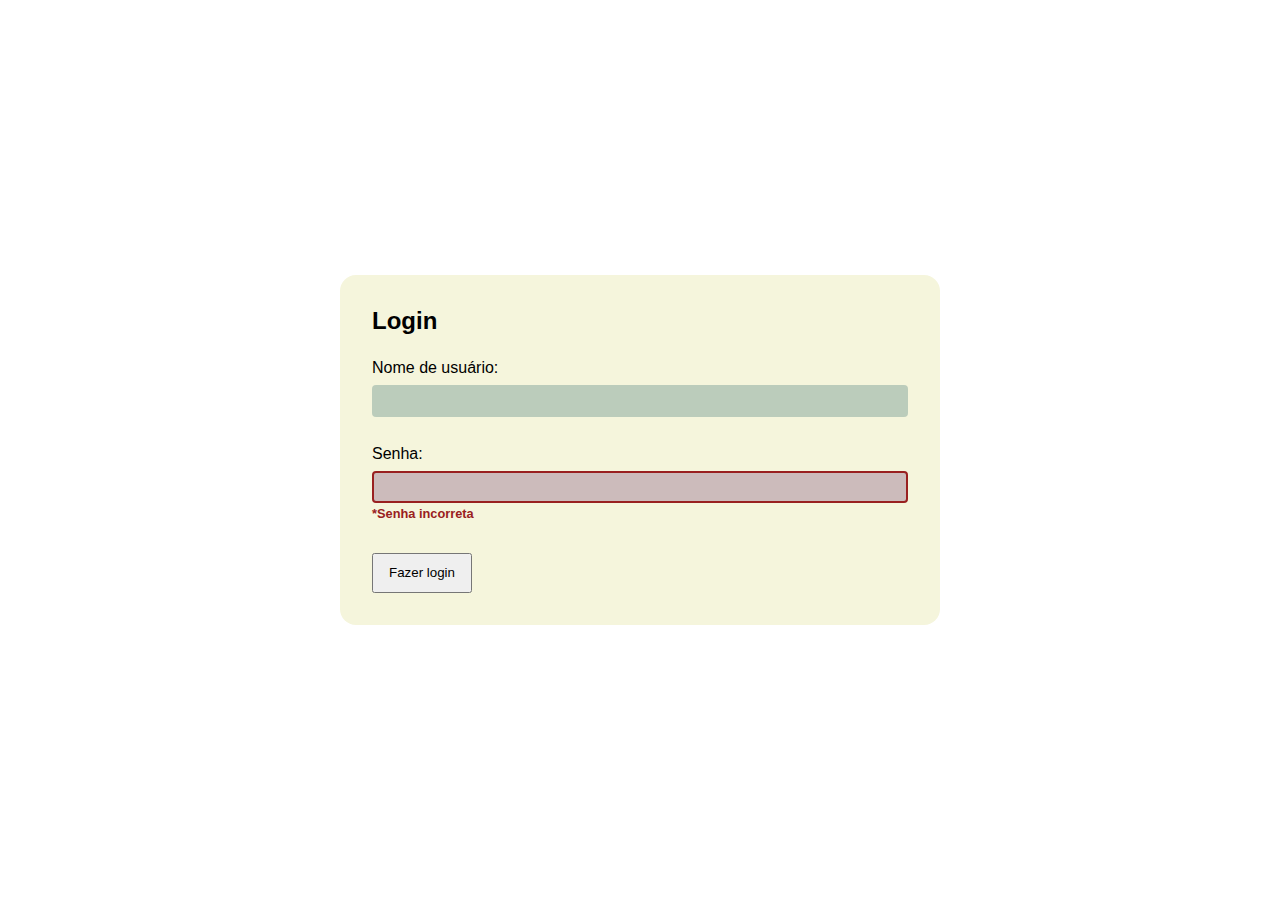
<file: Aula_css_Js/index.html>
<!DOCTYPE html>
<html lang="en">
<head>
  <meta charset="UTF-8">
  <meta http-equiv="X-UA-Compatible" content="IE=edge">
  <meta name="viewport" content="width=device-width, initial-scale=1.0">
  <link rel="stylesheet" href="style.css">
  <script src="script.js" defer></script>
  <title>Style e ClassList</title>
</head>
<body>
  <main>
    <section id="login">
      <h2>Login</h2>
      <form action="">
        <label for="login-usuario">Nome de usuário:</label>
        <input type="text" id="login-usuario" name="login-usuario" class="">
        <p class="error-text">*Usuário inválido</p>

        <label for="login-senha">Senha:</label>
        <input type="password" id="login-senha" name="login-senha" class="">
        <p class="error-text">*Senha incorreta</p>

        <button type="button">Fazer login</button>
      </form>
    </section>
  </main>
</body>
</html>
</file>
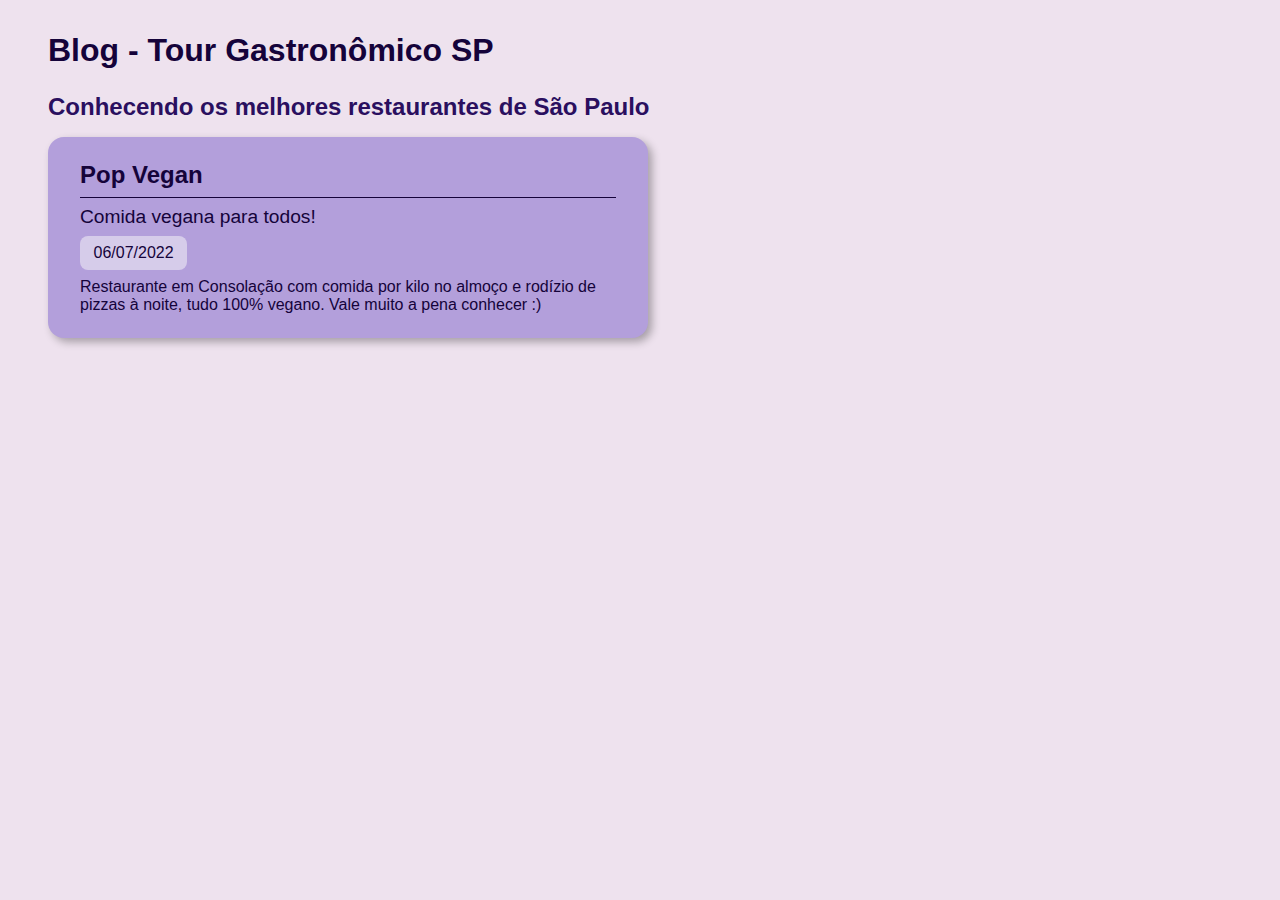
<file: Aula_ElementosDOM/index.html>
<!DOCTYPE html>
<html lang="en">
<head>
  <meta charset="UTF-8">
  <meta http-equiv="X-UA-Compatible" content="IE=edge">
  <meta name="viewport" content="width=device-width, initial-scale=1.0">
  <link rel="stylesheet" href="style.css">
  <script src="script.js" defer></script>
  <title>Criar elementos no DOM</title>
</head>
<body>
  <h1><strong>Blog</strong> - Tour Gastronômico SP</h1>
  <h2>Conhecendo os melhores restaurantes de São Paulo</h2>
  <main>
    <article id="post-1">
      <h3>Pop Vegan</h3>
      <p class="subtitulo">Comida vegana para todos!</p>
      <div class="data">06/07/2022</div>
      <p>Restaurante em Consolação com comida por kilo no almoço e rodízio de pizzas à noite, tudo 100% vegano. Vale muito a pena conhecer :)</p>
    </article>
  </main>
</body>
</html>
</file>
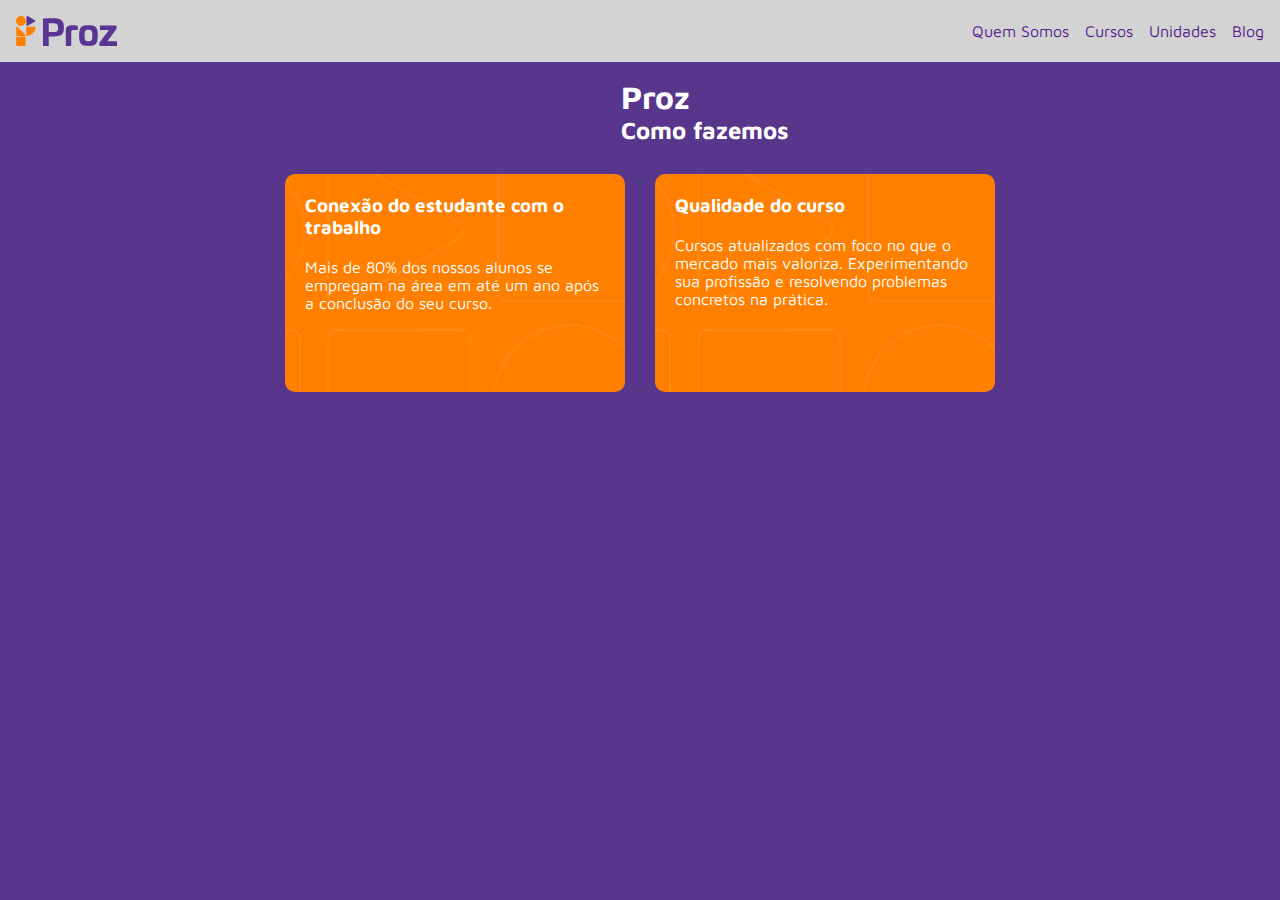
<file: Aula_SiteProz/index.html>
<!DOCTYPE html>
<html lang="en">

<head>
  <meta charset="UTF-8">
  <meta http-equiv="X-UA-Compatible" content="IE=edge">
  <meta name="viewport" content="width=device-width, initial-scale=1.0">
  <!-- Links do Google Fonts -->
  <link rel="preconnect" href="https://fonts.googleapis.com">
  <link rel="preconnect" href="https://fonts.gstatic.com" crossorigin>
  <link href="https://fonts.googleapis.com/css2?family=Maven+Pro&display=swap" rel="stylesheet">
  <!-- Link do nosso arquivo CSS -->
  <link rel="stylesheet" href="style.css">
  <title>Proz Educação</title>
</head>

<body>
  <header>
    <img src="./img/logotipo_proz.svg" alt="logotipo da Proz Educação">
    <nav>
      <ul>
        <li>
          <a href="">Quem Somos</a>
        </li>
        <li>
          <a href="">Cursos</a>
        </li>
        <li>
          <a href="">Unidades</a>
        </li>
        <li>
          <a href="">Blog</a>
        </li>
      </ul>
    </nav>
  </header>
  <main class="prozMain">
    <div class="title">
      <h1>Proz</h1>
      <h2>Como fazemos</h2>
    </div>
    <section class="principal">
      <div class="card">
        <h3>Conexão do estudante com o trabalho</h3>
        <p>Mais de 80% dos nossos alunos se empregam na área em até um ano após a conclusão do seu curso.</p>
      </div>
      <div class="card">
        <h3>Qualidade do curso</h3>
        <p>Cursos atualizados com foco no que o mercado mais valoriza. Experimentando sua profissão e resolvendo problemas
          concretos na prática.</p>
      </div>
    </section>
  </main>
  <footer>

  </footer>
</body>

</html>
</file>
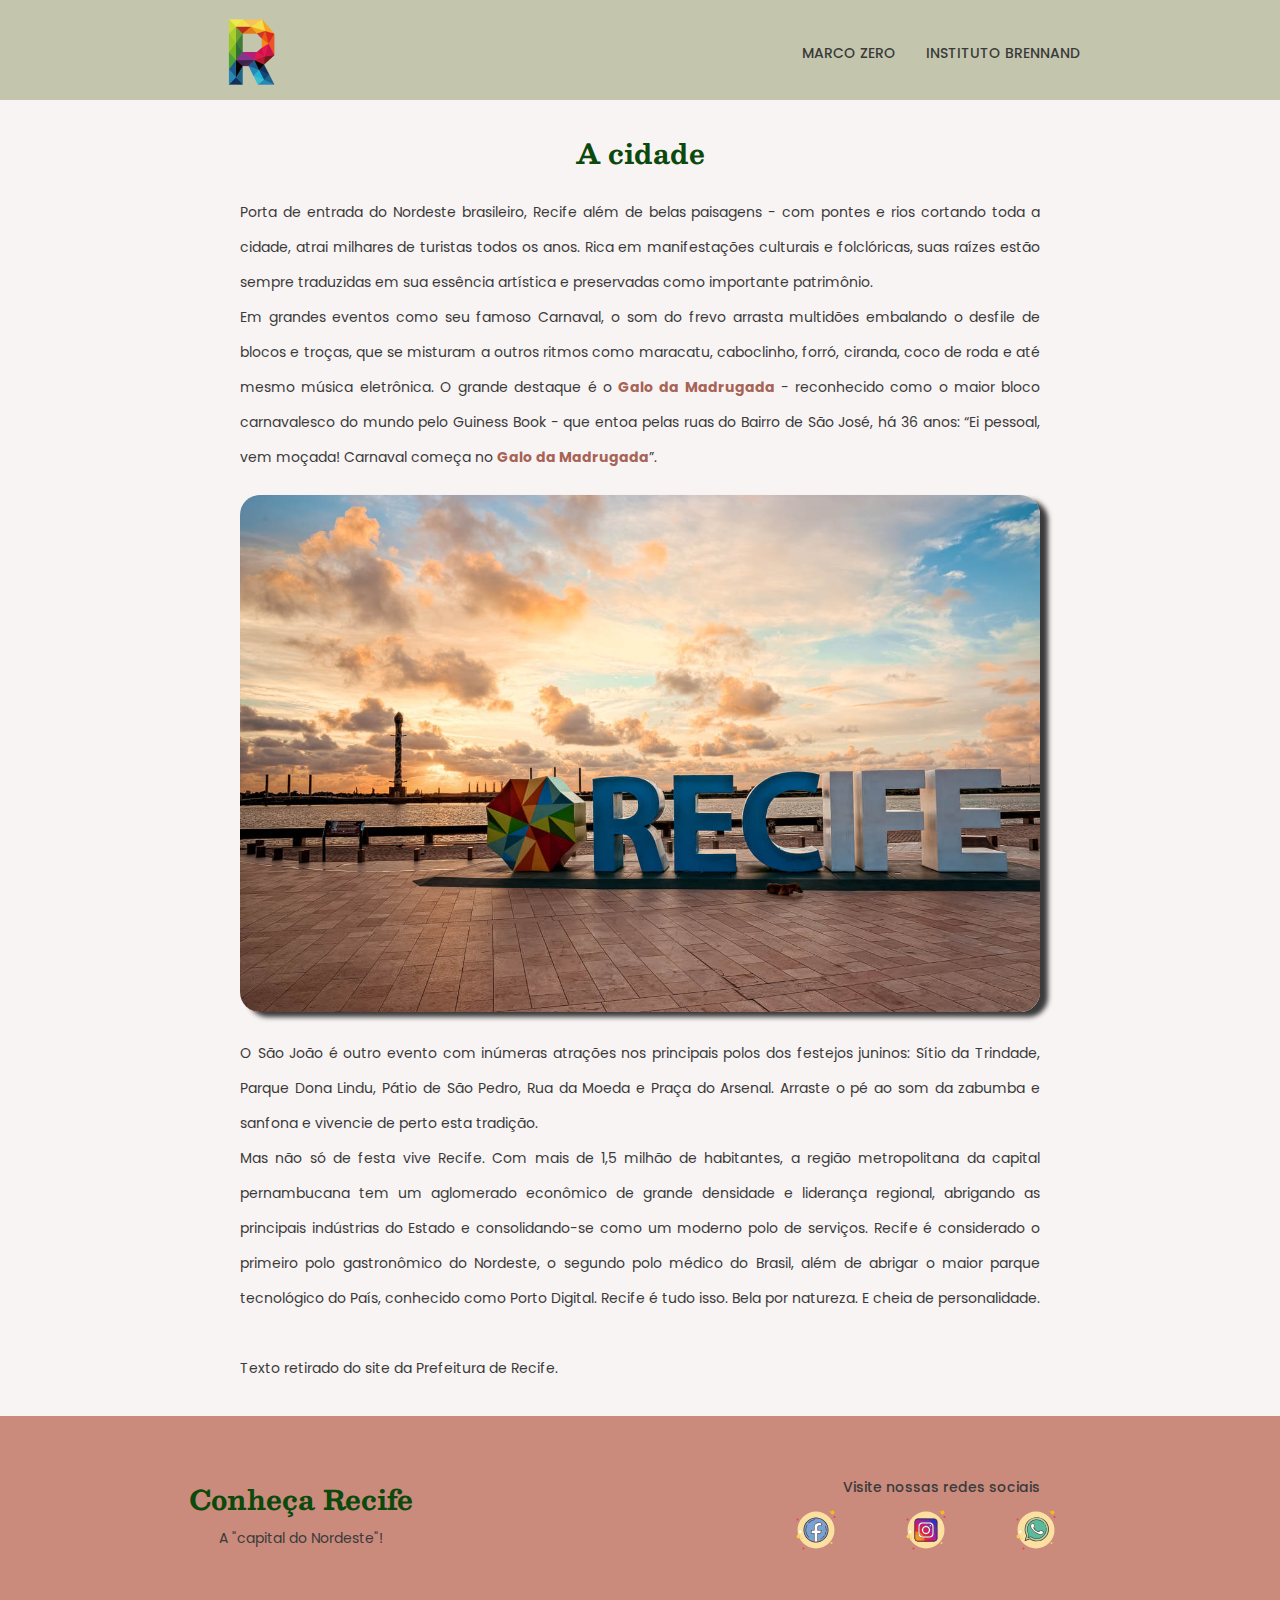
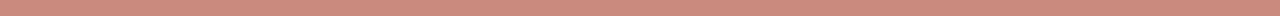
<file: Aula_SiteRecife/index.html>
<!DOCTYPE html>
<html lang="pt-br">

<head>
    <link rel="preconnect" href="https://fonts.googleapis.com">
    <link rel="preconnect" href="https://fonts.gstatic.com" crossorigin>
    <meta charset="UTF-8">
    <meta name="viewport" content="width=device-width, initial-scale=1.0">
    <link href="https://fonts.googleapis.com/css2?family=Besley:wght@400;500&family=Poppins:wght@400;500&display=swap"
        rel="stylesheet">
    <link rel="stylesheet" href="style.css">
    <title>Recife</title>
</head>

<body>
    <header class="cabecalho">

        <nav class="menu">
            <a href="./index.html"><img src="./img/logoR.png" alt="logo escrito Recife com bandeira do Brasil abaixo"
                    height="100"></a>

            <ul class="menu__lista">
                <li><a href="./marcoZero.html">Marco Zero</a></li>
                <li><a href="./instituto.html">Instituto Brennand</a></li>
            </ul>
        </nav>
    </header>

    <main>
        <section class="conteudo">

            <h1>A cidade</h1>
            <p>Porta de entrada do Nordeste brasileiro, Recife além de belas paisagens - com pontes e rios cortando toda
                a
                cidade, atrai milhares de turistas todos os anos. Rica em manifestações culturais e folclóricas, suas
                raízes
                estão sempre traduzidas em sua essência artística e preservadas como importante patrimônio.</p>

            <p>
                Em grandes eventos como seu famoso Carnaval, o som do frevo arrasta multidões embalando o desfile de
                blocos
                e troças, que se misturam a outros ritmos como maracatu, caboclinho, forró, ciranda, coco de roda e até
                mesmo música eletrônica. O grande destaque é o <strong>Galo da Madrugada</strong> - reconhecido como o
                maior
                bloco
                carnavalesco do mundo pelo Guiness Book - que entoa pelas ruas do Bairro de São José, há 36 anos: “Ei
                pessoal, vem moçada! Carnaval começa no <strong>Galo da Madrugada</strong>”.
            </p>

            <img class="imgPaginas" src="./img/recife.jpg" alt="Escrito Recife" >

            <p>
                O São João é outro evento com inúmeras atrações nos principais polos dos festejos juninos: Sítio da
                Trindade, Parque Dona Lindu, Pátio de São Pedro, Rua da Moeda e Praça do Arsenal. Arraste o pé ao som da
                zabumba e sanfona e vivencie de perto esta tradição.
            </p>

            <p>
                Mas não só de festa vive Recife. Com mais de 1,5 milhão de habitantes, a região metropolitana da capital
                pernambucana tem um aglomerado econômico de grande densidade e liderança regional, abrigando as
                principais
                indústrias do Estado e consolidando-se como um moderno polo de serviços. Recife é considerado o primeiro
                polo gastronômico do Nordeste, o segundo polo médico do Brasil, além de abrigar o maior parque
                tecnológico
                do País, conhecido como Porto Digital. Recife é tudo isso. Bela por natureza. E cheia de personalidade.
            </p>

            <p>
                <br>
                Texto retirado do site da Prefeitura de Recife.</p>
        </section>

    </main>
    <footer class="rodape">
        <div class="textoRodape">
            <h3>Conheça Recife</h3>
            <p>A "capital do Nordeste"!</p>
        </div>

        <div class="redesSociais">
            <p>Visite nossas redes sociais</p>
            <ul class="menu__lista">
                <li> <a href="http://facebook.com.br" target="_blank"><img src="./img/facebook.svg"
                            alt="logo do facebook">
                </li>
                <li> <a href="http://instagram.com.br" target="_blank"><img src="./img/instagram.svg"
                            alt="logo do instagram"></li>
                <li> <a href="http://whatsapp.com" target="_blank"><img src="./img/whatsapp.svg" alt="logo do whatsapp">
                </li>
            </ul>
        </div>

    </footer>
</body>

</html>
</file>
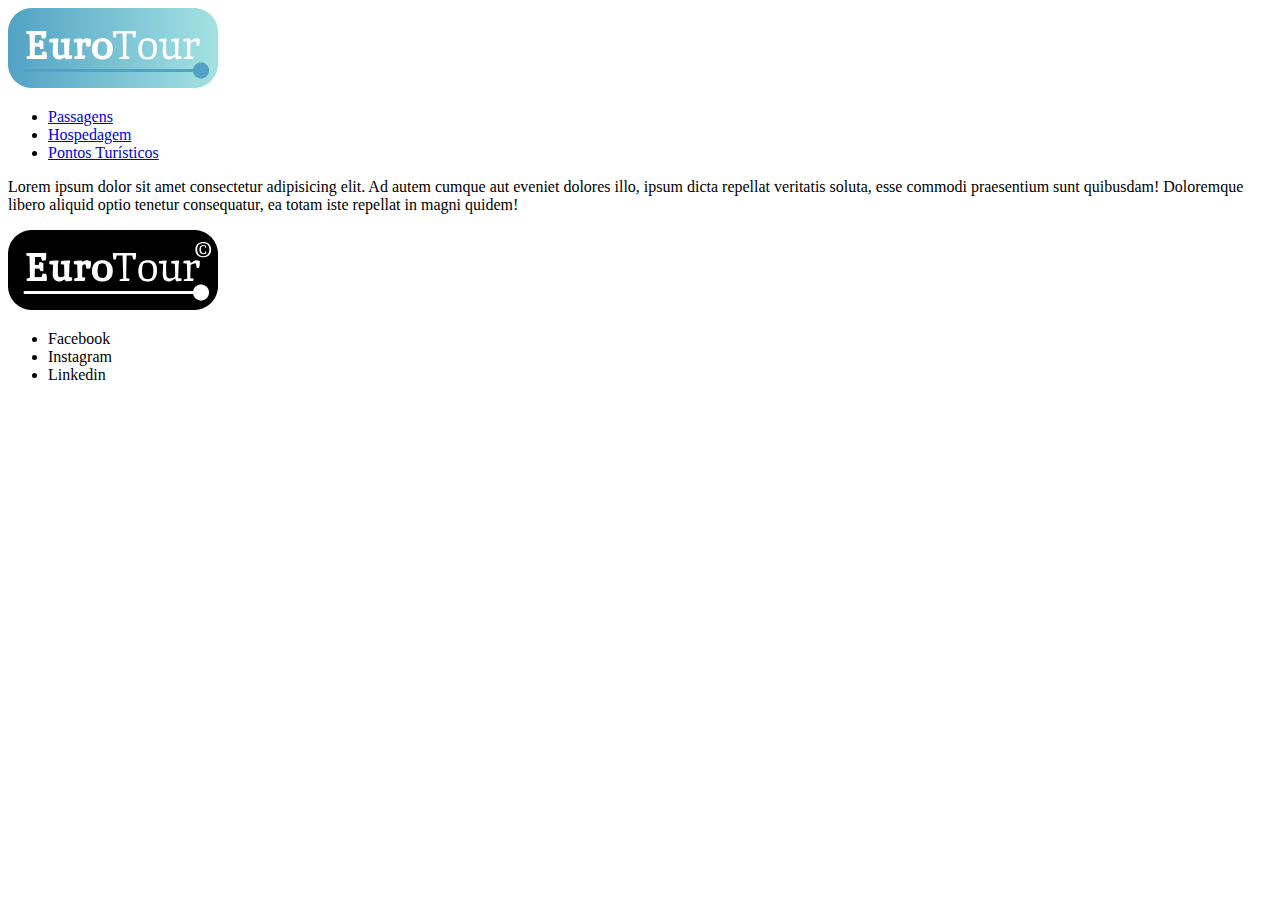
<file: hospedagem.html>
<!DOCTYPE html>
<html lang="en">
<head>
    <meta charset="UTF-8">
    <meta http-equiv="X-UA-Compatible" content="IE=edge">
    <meta name="viewport" content="width=device-width, initial-scale=1.0">
    <title>Document</title>
</head>
<body>
    <header>
        <a href="./index.html"><img src="./img/eurotour-logo-cor.png" alt="Logo com a palavra EuroTour em branco no fundo azul"></a> 
        <nav>
          <ul>
            
            <li><a href="./passagens.html">Passagens</a></li>
            <li> <a href="./hospedagem.html">Hospedagem</a></li>
            <li><a href="./pontosTuristicos.html">Pontos Turísticos</a></li>
          </ul>
    
        </nav>
      </header>
    <main>
    <p> Lorem ipsum dolor sit amet consectetur adipisicing elit. Ad autem cumque aut eveniet dolores illo, ipsum dicta repellat veritatis soluta, esse commodi praesentium sunt quibusdam! Doloremque libero aliquid optio tenetur consequatur, ea totam iste repellat in magni quidem! </p>
</main>
    <footer>
        <img src="./img/eurotour-logo-pb.png" alt="">
        <ul>
          <li>Facebook</li>
          <li>Instagram</li>
          <li>Linkedin</li>
        </ul>
      </footer>
    
</body>
</html>
</file>
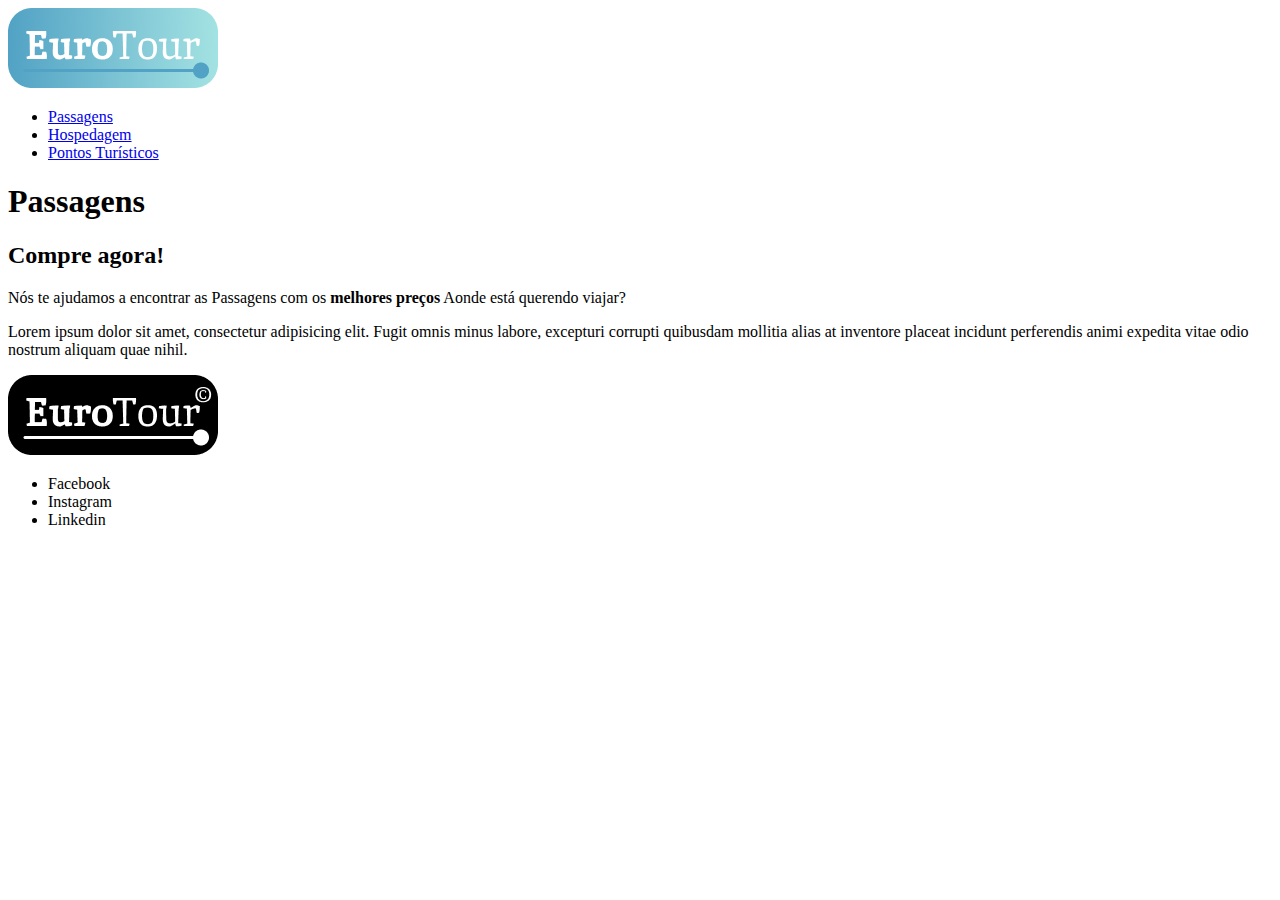
<file: passagens.html>
<!DOCTYPE html>
<html lang="en">
<head>
    <meta charset="UTF-8">
    <meta http-equiv="X-UA-Compatible" content="IE=edge">
    <meta name="viewport" content="width=device-width, initial-scale=1.0">
    <title>Document</title>
</head>
<body>
    <header>
        <a href="./index.html"><img src="./img/eurotour-logo-cor.png" alt="Logo com a palavra EuroTour em branco no fundo azul"></a> 
        <nav>
          <ul>
            
            <li><a href="./passagens.html">Passagens</a></li>
            <li> <a href="./hospedagem.html">Hospedagem</a></li>
            <li><a href="./pontosTuristicos.html">Pontos Turísticos</a></li>
          </ul>
    
        </nav>
      </header>
    <main>
    <h1>Passagens</h1>
    <h2>Compre agora!</h2>
    <p>Nós te ajudamos a encontrar as Passagens com os <strong>melhores preços</strong> Aonde está querendo viajar?</p>
    
    <p>Lorem ipsum dolor sit amet, consectetur adipisicing elit. Fugit omnis minus labore, excepturi corrupti quibusdam mollitia alias at inventore placeat incidunt perferendis animi expedita vitae odio nostrum aliquam quae nihil.</p>
</main>
    <footer>
        <img src="./img/eurotour-logo-pb.png" alt="">
        <ul>
          <li>Facebook</li>
          <li>Instagram</li>
          <li>Linkedin</li>
        </ul>
      </footer>
</body>
</html>
</file>
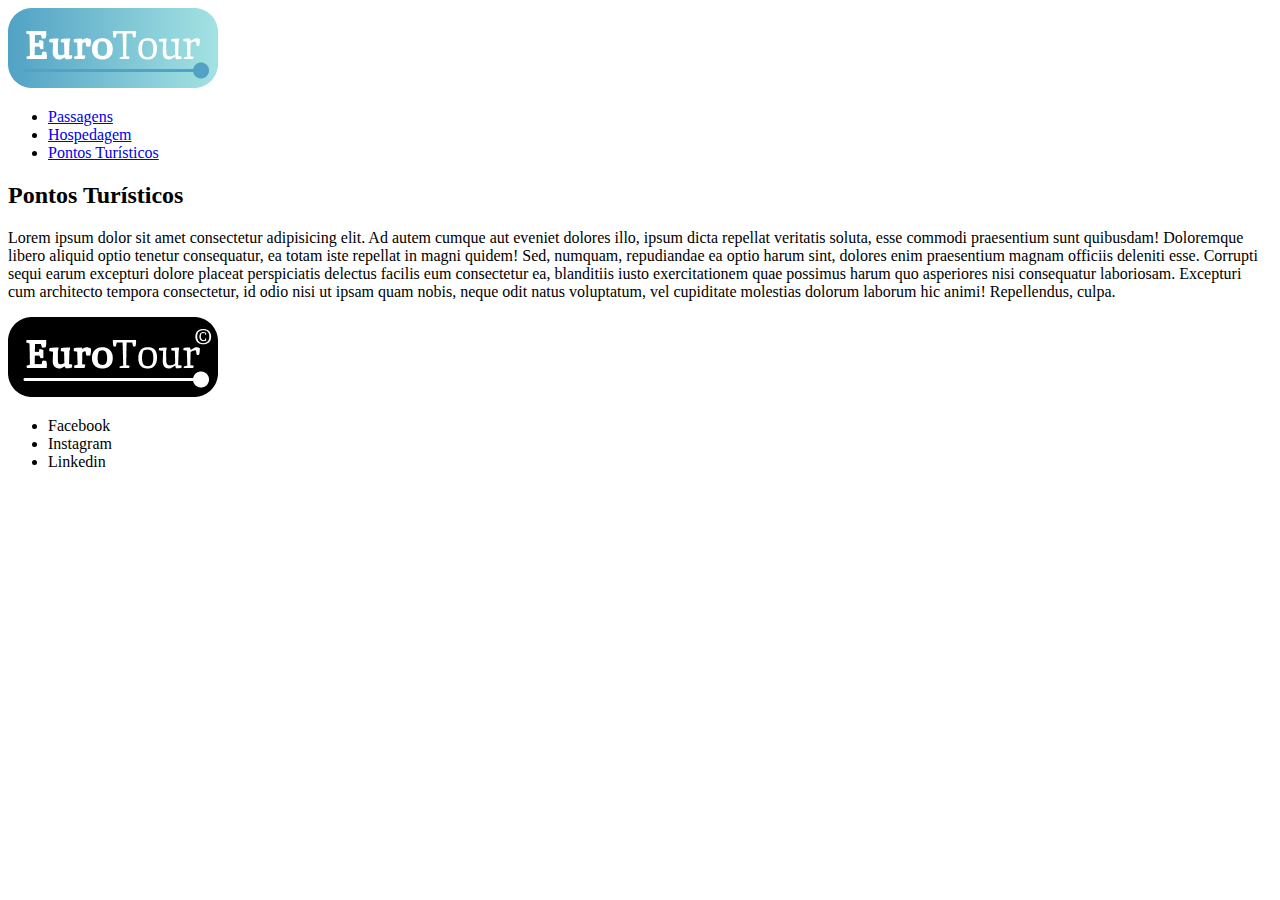
<file: pontosTuristicos.html>
<!DOCTYPE html>
<html lang="en">
<head>
    <meta charset="UTF-8">
    <meta http-equiv="X-UA-Compatible" content="IE=edge">
    <meta name="viewport" content="width=device-width, initial-scale=1.0">
    <title>Document</title>
</head>
<body>
    <header>
        <a href="./index.html"><img src="./img/eurotour-logo-cor.png" alt="Logo com a palavra EuroTour em branco no fundo azul"></a> 
        <nav>
          <ul>
            
            <li><a href="./passagens.html">Passagens</a></li>
            <li> <a href="./hospedagem.html">Hospedagem</a></li>
            <li><a href="./pontosTuristicos.html">Pontos Turísticos</a></li>
          </ul>
    
        </nav>
      </header>
    <main>

        <h2>Pontos Turísticos</h2>
    <p> Lorem ipsum dolor sit amet consectetur adipisicing elit. Ad autem cumque aut eveniet dolores illo, ipsum dicta repellat veritatis soluta, esse commodi praesentium sunt quibusdam! Doloremque libero aliquid optio tenetur consequatur, ea totam iste repellat in magni quidem! Sed, numquam, repudiandae ea optio harum sint, dolores enim praesentium magnam officiis deleniti esse. Corrupti sequi earum excepturi dolore placeat perspiciatis delectus facilis eum consectetur ea, blanditiis iusto exercitationem quae possimus harum quo asperiores nisi consequatur laboriosam. Excepturi cum architecto tempora consectetur, id odio nisi ut ipsam quam nobis, neque odit natus voluptatum, vel cupiditate molestias dolorum laborum hic animi! Repellendus, culpa.</p>
</main>
    <footer>
        <img src="./img/eurotour-logo-pb.png" alt="">
        <ul>
          <li>Facebook</li>
          <li>Instagram</li>
          <li>Linkedin</li>
        </ul>
      </footer>
</body>
</html>
</file>
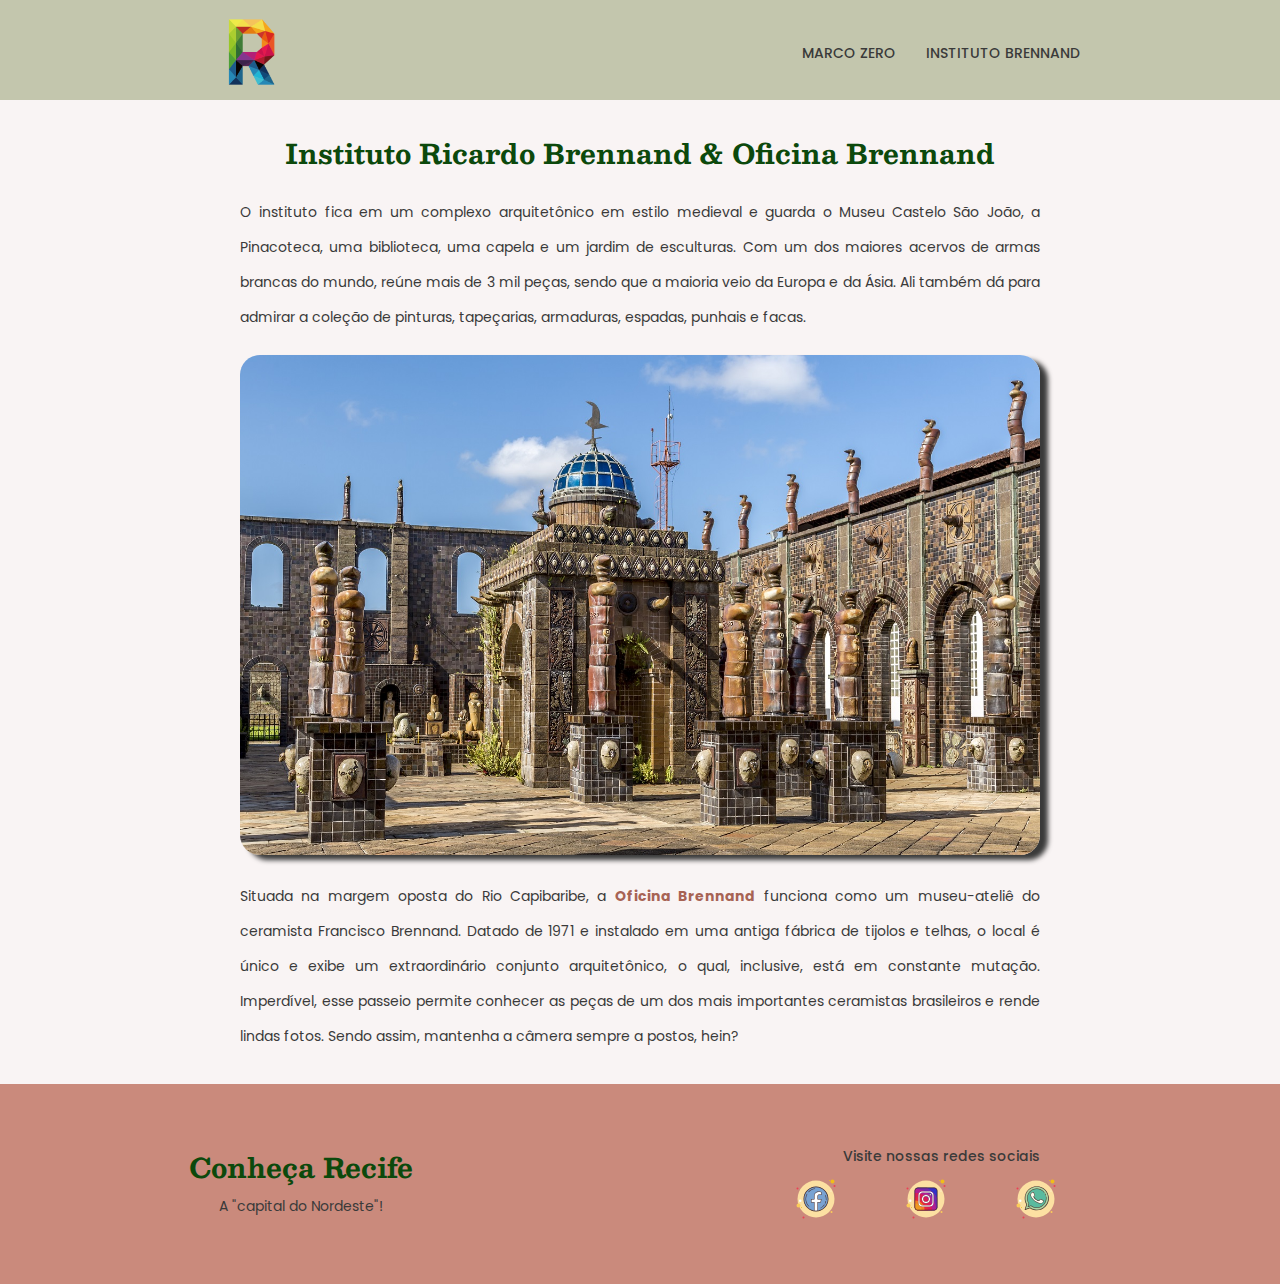
<file: Aula_SiteRecife/instituto.html>
<!DOCTYPE html>
<html lang="pt-br">

<head>
    <link rel="preconnect" href="https://fonts.googleapis.com">
    <link rel="preconnect" href="https://fonts.gstatic.com" crossorigin>
    <meta charset="UTF-8">
    <meta name="viewport" content="width=device-width, initial-scale=1.0">
    <link rel="stylesheet" href="style.css">
    <link href="https://fonts.googleapis.com/css2?family=Besley:wght@400;500&family=Poppins:wght@400;500&display=swap"
        rel="stylesheet">
    <title>Pontos Turísticos</title>
</head>

<body>
    <header class="cabecalho">

        <nav class="menu">
            <a href="./index.html"><img src="./img/logoR.png" alt="logo escrito Recife com bandeira do Brasil abaixo"
                    height="100"></a>

            <ul class="menu__lista">
                <li><a href="./marcoZero.html">Marco Zero</a></li>
                <li><a href="./instituto.html">Instituto Brennand</a></li>
            </ul>
        </nav>
    </header>

    <main>
        <section class="conteudo">
            <h1>Instituto Ricardo Brennand & Oficina Brennand</h1>
            <p>O instituto fica em um complexo arquitetônico em estilo medieval e guarda o Museu Castelo São João, a
                Pinacoteca, uma biblioteca, uma capela e um jardim de esculturas. Com um dos maiores acervos de armas
                brancas do mundo, reúne mais de 3 mil peças, sendo que a maioria veio da Europa e da Ásia. Ali também dá
                para admirar a coleção de pinturas, tapeçarias, armaduras, espadas, punhais e facas.</p>

            <img class="imgPaginas" src="./img/instituto.jpg" alt="Oficina Brennand" height="500">

            <p>Situada na margem oposta do Rio Capibaribe, a <strong>Oficina Brennand</strong> funciona como um
                museu-ateliê
                do ceramista Francisco Brennand. Datado de 1971 e instalado em uma antiga fábrica de tijolos e telhas, o
                local é único e exibe um extraordinário conjunto arquitetônico, o qual, inclusive, está em constante
                mutação. Imperdível, esse passeio permite conhecer as peças de um dos mais importantes ceramistas
                brasileiros e rende lindas fotos. Sendo assim, mantenha a câmera sempre a postos, hein?</p>
        </section>
    </main>

    <footer class="rodape">
        <div class="textoRodape">
            <h3>Conheça Recife</h3>
            <p>A "capital do Nordeste"!</p>
        </div>

        <div class="redesSociais">
            <p>Visite nossas redes sociais</p>
            <ul class="menu__lista">
                <li> <a href="http://facebook.com.br" target="_blank"><img src="./img/facebook.svg"
                            alt="logo do facebook">
                </li>
                <li> <a href="http://instagram.com.br" target="_blank"><img src="./img/instagram.svg"
                            alt="logo do instagram"></li>
                <li> <a href="http://whatsapp.com" target="_blank"><img src="./img/whatsapp.svg" alt="logo do whatsapp">
                </li>
            </ul>
        </div>

    </footer>

</body>

</html>
</file>
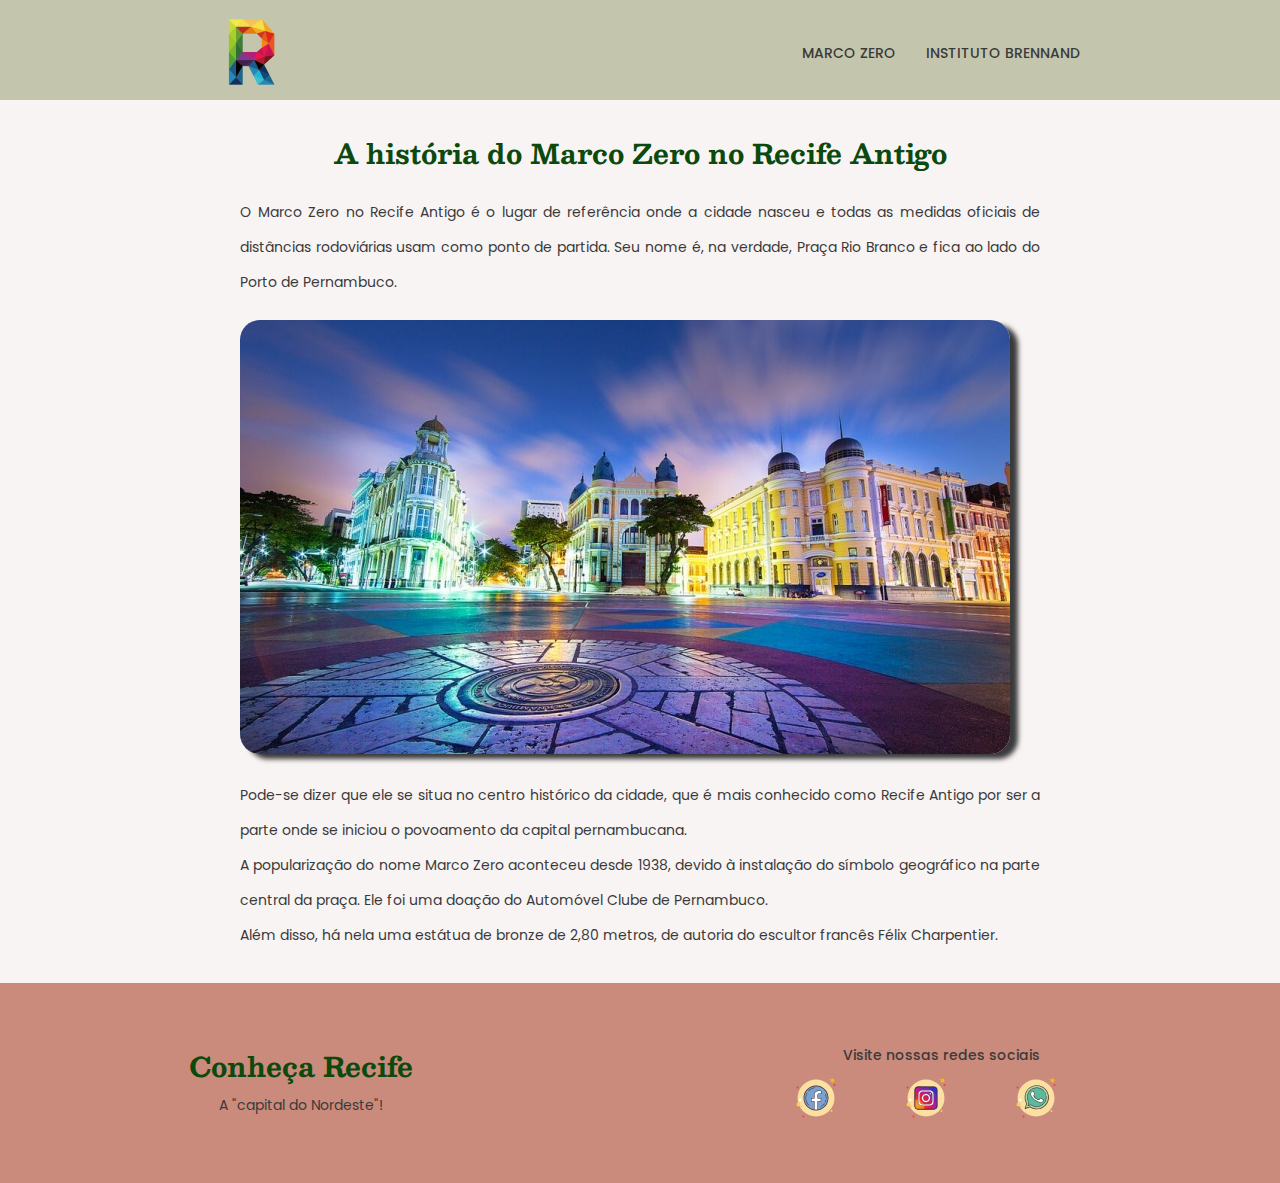
<file: Aula_SiteRecife/marcoZero.html>
<!DOCTYPE html>
<html lang="pt-br">

<head>
    <link rel="preconnect" href="https://fonts.googleapis.com">
    <link rel="preconnect" href="https://fonts.gstatic.com" crossorigin>
    <meta charset="UTF-8">
    <meta name="viewport" content="width=device-width, initial-scale=1.0">
    <link rel="stylesheet" href="style.css">
    <link href="https://fonts.googleapis.com/css2?family=Besley:wght@400;500&family=Poppins:wght@400;500&display=swap"
        rel="stylesheet">
    <title>Marco Zero</title>
</head>

<body>
    <header class="cabecalho">

        <nav class="menu">
            <a href="./index.html"><img src="./img/logoR.png" alt="logo escrito Recife com bandeira do Brasil abaixo"
                    height="100"></a>

            <ul class="menu__lista">
                <li><a href="./marcoZero.html">Marco Zero</a></li>
                <li><a href="./instituto.html">Instituto Brennand</a></li>
            </ul>
        </nav>
    </header>


    <main>
        <section class="conteudo">
            <h1>A história do Marco Zero no Recife Antigo</h1>

            <p> O Marco Zero no Recife Antigo é o lugar de referência onde a cidade nasceu e todas as medidas oficiais
                de
                distâncias rodoviárias usam como ponto de partida. Seu nome é, na verdade, Praça Rio Branco e fica ao
                lado
                do Porto de Pernambuco.</p>

            <img class="imgPaginas" src="./img/marco_zero.jpg"
                alt="Fotografia do Ponto Turístico Marco Zero, em Recife">

            <p>Pode-se dizer que ele se situa no centro histórico da cidade, que é mais conhecido como Recife Antigo por
                ser a parte onde se iniciou o povoamento da capital pernambucana.</p>
            <p>A popularização do nome Marco Zero aconteceu desde 1938, devido à instalação do símbolo geográfico na
                parte
                central da praça. Ele foi uma doação do Automóvel Clube de Pernambuco.</p>

            <p> Além disso, há nela uma estátua de bronze de 2,80 metros, de autoria do escultor francês Félix
                Charpentier.
            </p>
        </section>
    </main>
    <footer class="rodape">
        <div class="textoRodape">
            <h3>Conheça Recife</h3>
            <p>A "capital do Nordeste"!</p>
        </div>

        <div class="redesSociais">
            <p>Visite nossas redes sociais</p>
            <ul class="menu__lista">
                <li> <a href="http://facebook.com.br" target="_blank"><img src="./img/facebook.svg"
                            alt="logo do facebook">
                </li>
                <li> <a href="http://instagram.com.br" target="_blank"><img src="./img/instagram.svg"
                            alt="logo do instagram"></li>
                <li> <a href="http://whatsapp.com" target="_blank"><img src="./img/whatsapp.svg" alt="logo do whatsapp">
                </li>
            </ul>
        </div>

    </footer>
</body>

</html>
</file>
<file: Aula_css_Js/style.css>
* {
  margin: 0;
  padding: 0;
  box-sizing: border-box;
  font-family: 'Lucida Sans', 'Lucida Sans Regular', 'Lucida Grande', 'Lucida Sans Unicode', Geneva, Verdana, sans-serif;
}

body {
  height: 100vh;
  display: grid;
}

main {
  width: 600px;
  background-color: #5e49b3;
  margin: auto;
  border-radius: 16px;
}


section {
  padding: 2rem;
}

form {
  display: flex;
  flex-direction: column;
}

form label {
  margin-top: 1.5rem;
}

form button {
  width: 100px;
  height: 40px;
  margin-top: 2rem;
}

input {
  border: none;
  border-radius: 4px;
  height: 32px;
  margin-top: .5rem;
  margin-bottom: .2rem;
  padding: .5rem;
}


/* ----- Estilos dinâmicos ----- */

input.error {
  border: solid 2px #992020;
  background-color: #CCBBBB;
  color: #662020;
}

input.correct {
  background-color: #BBCCBB;
  color: #206620;
}

.error-text {
  display: none;
  font-size: .8rem;
  font-weight: 600;
  color: #992020;
}

.visible {
  display: block;
}
</file>
<file: Aula_ElementosDOM/style.css>
* {
  margin: 0;
  padding: 0;
  box-sizing: border-box;
  font-family: Arial, Helvetica, sans-serif;
}

body {
  padding: 2rem 3rem;
  background-color: rgb(238, 226, 238);
}

h1 {
  margin-bottom: 1.5rem;
  color: rgb(21, 3, 58);;
}

h1 strong {
  font-weight: 800;
}

h2 {
  margin-bottom: 1rem;
  color: rgb(42, 15, 95);;
}

article {
  background-color: rgb(179, 159, 219);
  padding: 1.5rem 2rem;
  width: 600px;
  border-radius: 16px;
  color: rgb(21, 3, 58);
  box-shadow: 4px 4px 8px rgba(0, 0, 0, .3);
  margin-bottom: 2rem;
}

article h3 {
  margin-bottom: 0.5rem;
  padding-bottom: .5rem;
  font-size: 1.5rem;
  border-bottom: 1px solid rgb(21, 3, 58);;
}

article .subtitulo {
  margin-bottom: 0.5rem;
  font-size: 1.2rem;
}

article .data {
  background-color: rgba(250, 250, 250, .5);
  padding: .5rem;
  border-radius: 8px;
  width: 20%;
  text-align: center;
  margin-bottom: .5rem;
}
</file>
<file: Aula_SiteProz/style.css>
* {
  font-family: 'Maven Pro', sans-serif;
  margin: 0;
  padding: 0;
}
body {
  background: #58368c;
  color: white;
  
}

header {
  background-color: lightgray;
  display: flex;
  justify-content: space-between;
  padding: 16px;
  margin-bottom: 16px;
}

a {
  text-decoration: none;
}


nav {
  /* background-color: #EF7D19; */
}

ul {
  display: flex;
  height: 100%;
  align-items: center;
}

nav ul li {
  padding-left: 16px;
  list-style-type: none;
}

.prozMain {
  display: flex;
  flex-direction: column;
  align-items: center;
  
  
  

 
}
.principal {

  display: flex;
  gap: 30px;
}

.title {
  margin-bottom: 30px;
  align-items: flex-start;
  margin-left: 130px;
  


}

.card {
  width: 300px;
  background: url(./img/bg_laranja.jpg);
  padding: 20px 20px 80px;
  border-radius: 10px;
  display: flex;
  flex-direction: column;
  gap: 20px;
  

}
</file>
<file: Aula_SiteRecife/style.css>
* {
    margin: 0;
    padding: 0;
    box-sizing: border-box;
}

:root {
    font-size: 62.5%;

}

body {
    font-size: 1.6rem;


    background: #F9F4F4;

}

.cabecalho {
    background: #C3C6AD;
    height: 100px;
    width: 100vw;

}

.menu {
    display: flex;
    align-items: center;
    justify-content: space-between;
    padding: 0 20rem;
  
}


.menu__lista {
    display: flex;
    list-style: none;

    gap: 30px;


}

h1,
h3 {
    font-family: 'Besley', serif;
    color: #0c490c;
    font-size: 2.7rem;

}


p,
a {
    font-family: 'Poppins', sans-serif;
    color: #3A3A3A;
    font-size: 1.4rem;
}

a {
    text-decoration: none;
    text-transform: uppercase;
    font-weight: 500;
}

a:hover {
    color: #a76354;
}

/* main */

.conteudo {
    text-align: center;
    max-width: 800px;
    margin: 3rem auto;
    text-align: justify;
}

.imgPaginas {
    max-width: 800px;
    margin: 2rem auto;
    border-radius: 20px;
    box-shadow: 8px 5px 5px #3A3A3A;
}

h1 {
    text-align: center;
    margin-bottom: 2rem;
}
p {
    line-height: 2.5;
}

strong {
    color: #a76354;
}

/* footer */
.rodape {
    background-color: #CA8A7C;
    height: 200px;
    display: flex;
    justify-content: space-between;
    align-items: center;

}

.textoRodape,
.redesSociais {
    text-align: center;
    margin: auto;
}

.redesSociais p {

    font-weight: 500;
   
}

.menu__lista li:hover{
    -webkit-transform: scale(1.2);
	transform: scale(1.2);

}
</file>
